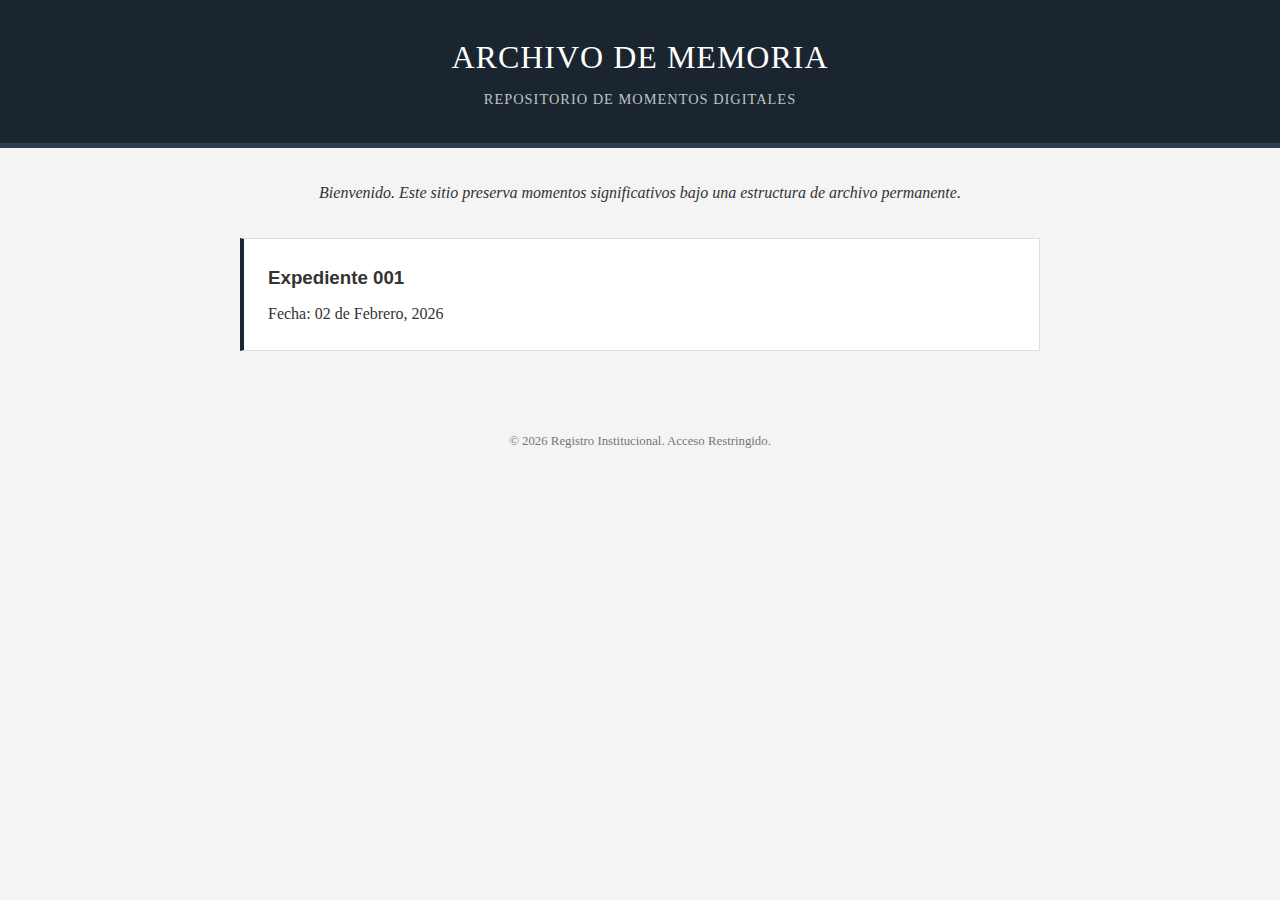
<file: index.html>
<!DOCTYPE html>
<html lang="es">
<head>
    <meta charset="UTF-8">
    <meta name="viewport" content="width=device-width, initial-scale=1.0">
    <title>Archivo Digital | Memoria Institucional</title>
    <link rel="stylesheet" href="css/style.css">
</head>
<body>

    <header class="institucional-header">
        <div class="contenedor">
            <h1>ARCHIVO DE MEMORIA</h1>
            <p>Repositorio de momentos digitales</p>
        </div>
    </header>

    <main class="contenedor">
        <section class="intro">
            <p>Bienvenido. Este sitio preserva momentos significativos bajo una estructura de archivo permanente.</p>
        </section>

        <section class="archivo-grid">
            <article class="ficha-archivo">
                <a href="entradas/momento-001.html">
                    <h3>Expediente 001</h3>
                    <p>Fecha: 02 de Febrero, 2026</p>
                </a>
            </article>
            
            </section>
    </main>

    <footer>
        <p>&copy; 2026 Registro Institucional. Acceso Restringido.</p>
    </footer>

</body>
</html>
</file>
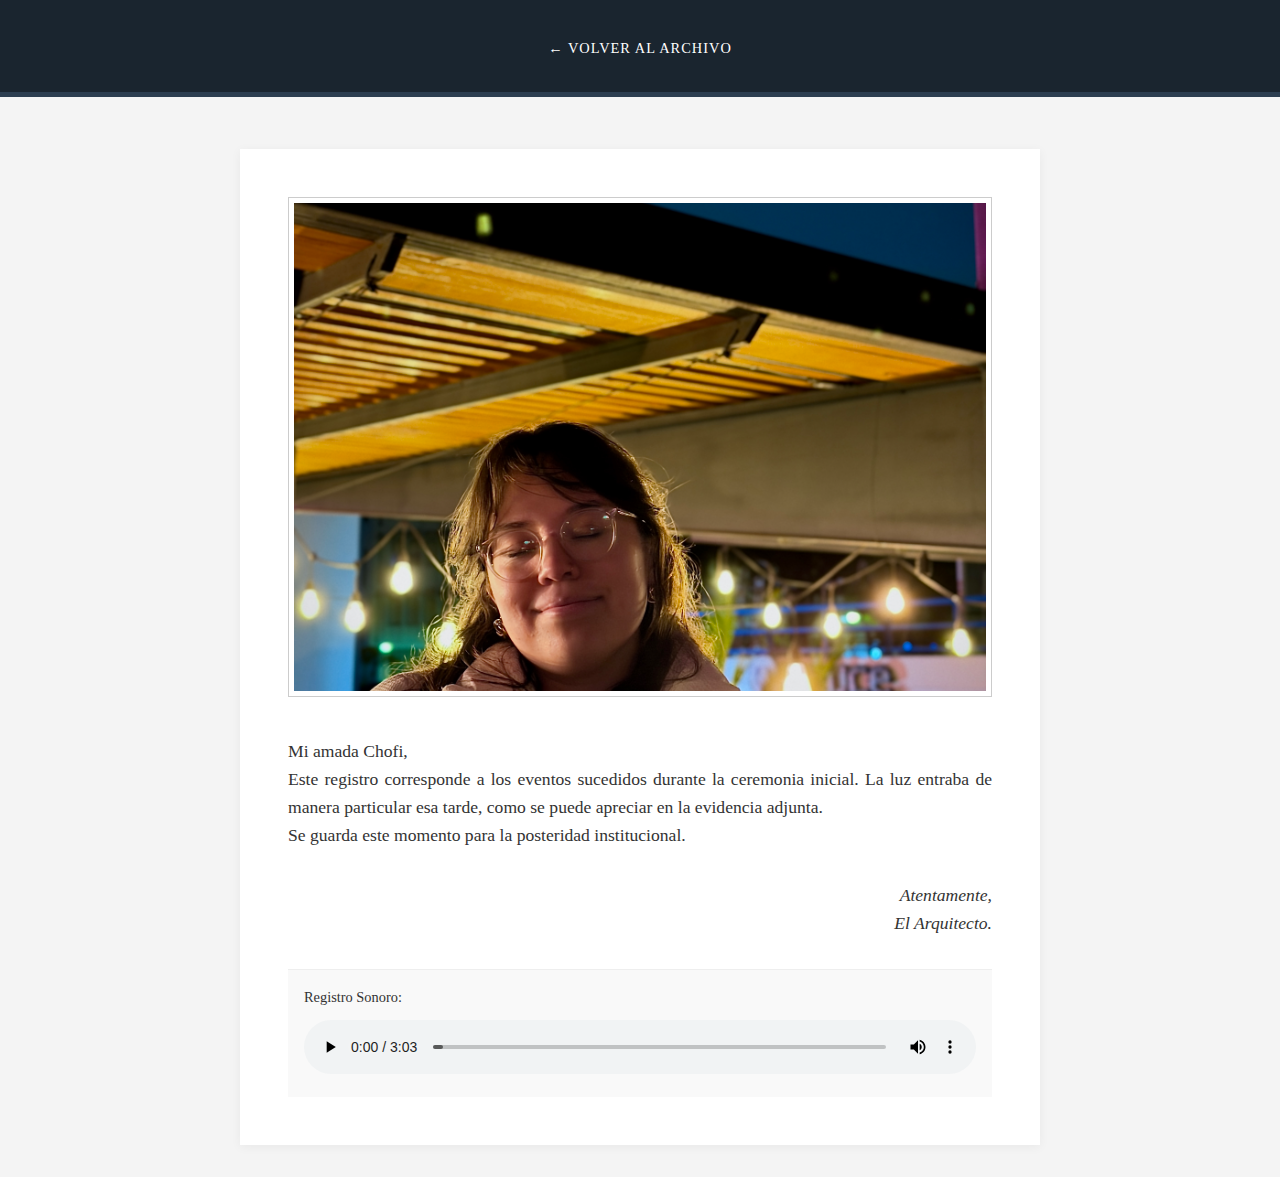
<file: entradas/momento-001.html>
<!DOCTYPE html>
<html lang="es">
<head>
    <meta charset="UTF-8">
    <meta name="viewport" content="width=device-width, initial-scale=1.0">
    <title>Expediente 001</title>
    <link rel="stylesheet" href="../css/style.css">
</head>
<body>

    <header class="institucional-header">
        <div class="contenedor">
            <p><a href="../index.html" style="color: #fff; text-decoration: none;">&larr; Volver al Archivo</a></p>
        </div>
    </header>

    <main class="contenedor">
        <article class="carta-contenedor">
            <img src="../assets/img/foto1.JPG" alt="Fotografía del momento" class="foto-evidencia">
            
            <div class="texto-carta">
                <p>Mi amada Chofi,</p>
                <p>Este registro corresponde a los eventos sucedidos durante la ceremonia inicial. La luz entraba de manera particular esa tarde, como se puede apreciar en la evidencia adjunta.</p>
                <p>Se guarda este momento para la posteridad institucional.</p>
                <div class="firma">
                    <p>Atentamente,<br>El Arquitecto.</p>
                </div>
            </div>

            <div class="reproductor-audio">
                <p style="font-size: 0.9rem; margin-bottom: 10px;">Registro Sonoro:</p>
                <audio controls style="width: 100%;">
                    <source src="../assets/audio/grabacion.mp3" type="audio/mpeg">
                    Su navegador no soporta el elemento de audio.
                </audio>
            </div>
        </article>
    </main>

</body>
</html>
</file>
<file: css/style.css>
/* Reset básico */
* { box-sizing: border-box; margin: 0; padding: 0; }

body {
    font-family: 'Georgia', serif; /* Tipografía clásica/institucional */
    background-color: #f4f4f4;
    color: #333;
    line-height: 1.6;
}

.contenedor {
    width: 90%;
    max-width: 800px;
    margin: 0 auto;
}

/* Header Institucional */
.institucional-header {
    background-color: #1a252f; /* Azul oscuro sobrio */
    color: #fff;
    padding: 2rem 0;
    border-bottom: 5px solid #2c3e50;
    text-align: center;
    letter-spacing: 1px;
}

.institucional-header h1 { font-weight: normal; font-size: 2rem; }
.institucional-header p { font-size: 0.9rem; color: #bdc3c7; margin-top: 5px; text-transform: uppercase; }

/* Contenido */
main { padding: 2rem 0; }
.intro { margin-bottom: 2rem; text-align: center; font-style: italic; }

/* Tarjetas de Archivo */
.ficha-archivo {
    background: #fff;
    border: 1px solid #ddd;
    padding: 1.5rem;
    margin-bottom: 1rem;
    border-left: 4px solid #1a252f;
    transition: background 0.3s;
}

.ficha-archivo:hover { background: #eef2f5; }

.ficha-archivo a { text-decoration: none; color: inherit; display: block; }
.ficha-archivo h3 { font-family: 'Helvetica', sans-serif; margin-bottom: 0.5rem; }

/* Estilos para las entradas individuales */
.carta-contenedor {
    background: #fff;
    padding: 3rem;
    box-shadow: 0 2px 10px rgba(0,0,0,0.05);
    margin-top: 20px;
}

.foto-evidencia {
    width: 100%;
    max-height: 500px;
    object-fit: cover;
    margin-bottom: 2rem;
    border: 1px solid #ccc;
    padding: 5px;
}

.texto-carta { font-size: 1.1rem; text-align: justify; margin-bottom: 2rem; }
.firma { text-align: right; font-style: italic; margin-top: 2rem; }

.reproductor-audio {
    background: #f9f9f9;
    padding: 1rem;
    border-top: 1px solid #eee;
    margin-top: 2rem;
}

footer { text-align: center; font-size: 0.8rem; color: #777; padding: 2rem 0; }
</file>
